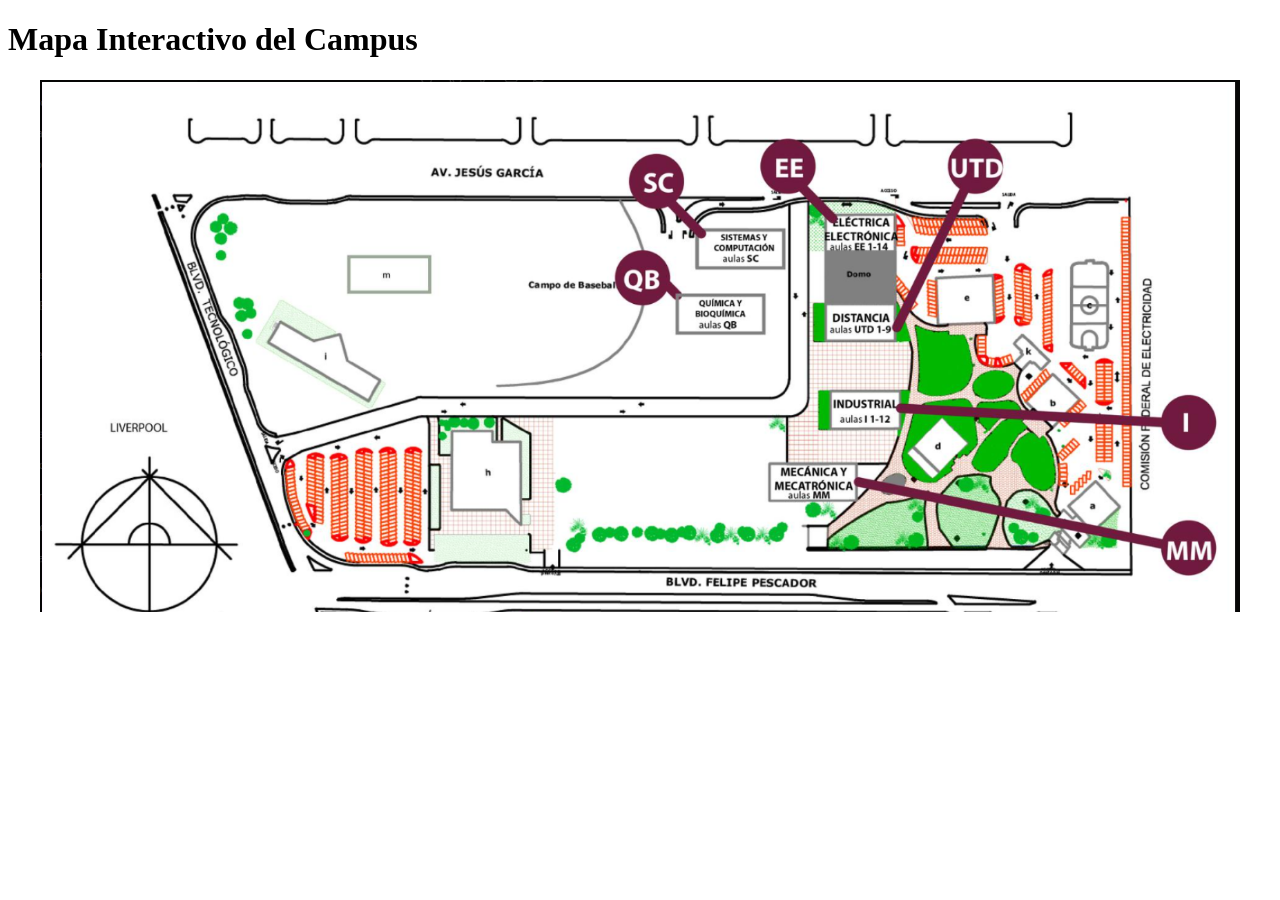
<file: index.html>
<!DOCTYPE html>
<html lang="es">
<head>
    <meta charset="UTF-8">
    <meta name="viewport" content="width=device-width, initial-scale=1.0">
    <title>Mapa Interactivo del Campus</title>
    <style>
        body {
            overflow: hidden; /* Evita barras de scroll durante la animación */
        }
        .map-container {
            position: relative;
            width: 100%;
            max-width: 1200px;
            margin: auto;
            font-family: sans-serif;
            transition: transform 1s ease-in-out;
        }

        /* CAMBIO AQUÍ: Corregido para moverlo un poco abajo y a la IZQUIERDA */
        .map-container.zoom-in {
            /* Antes: translate(5%, 15%) */
            transform: scale(2.5) translate(-5%, 15%);
        }

        .map-container img {
            width: 100%;
            height: auto;
            display: block;
        }

        .hotspot {
            position: absolute;
            display: block;
        }

        .hotspot .popup-text {
            visibility: hidden;
            width: 200px;
            background-color: #333;
            color: #fff;
            text-align: center;
            border-radius: 6px;
            padding: 8px;
            position: absolute;
            z-index: 1;
            bottom: 110%;
            left: 50%;
            margin-left: -100px;
            opacity: 0;
            transition: opacity 0.3s;
        }

        .hotspot:hover .popup-text {
            visibility: visible;
            opacity: 1;
        }
    </style>
</head>
<body>

    <h1>Mapa Interactivo del Campus</h1>

    <div id="map-wrapper" class="map-container">
        <img src="assets/croquis.png" alt="Croquis del campus universitario">

        <a href="#" class="hotspot" style="top: 25%; left: 67%; width: 16%; height: 13%;">
            <span class="popup-text">Unidad Académica de Educación a Distancia</span>
        </a>
        <a href="#" class="hotspot" style="top: 9%; left: 59%; width: 22%; height: 12%;">
            <span class="popup-text">Unidad Académica de Ingenierías Eléctrica y Electrónica</span>
        </a>

        <a href="javascript:void(0);" id="sistemas-hotspot" class="hotspot" style="top: 26%; left: 44%; width: 21%; height: 9%;"> 
            <span class="popup-text">Unidad Académica de Ingenierías en Sistemas Computacionales, TICS e Informática</span>
        </a>

        <a href="#" class="hotspot" style="top: 35%; left: 44%; width: 21%; height: 9%;">
            <span class="popup-text">Unidad de Ingenierías Química y Bioquímica</span>
        </a>
        <a href="#" class="hotspot" style="top: 30%; left: 61%; width: 8%; height: 8%;">
            <span class="popup-text">Domo (Papelería Respetuosa)</span>
        </a>
        <a href="#" class="hotspot" style="top: 38%; left: 64%; width: 21%; height: 9%;">
            <span class="popup-text">Edificio Industrial</span>
        </a>
        <a href="#" class="hotspot" style="top: 49%; left: 59%; width: 28%; height: 9%;">
            <span class="popup-text">Unidad de Ingenierías Mecánica y Mecatrónica</span>
        </a>
        <a href="#" class="hotspot" style="top: 54%; left: 26%; width: 17%; height: 20%;">
            <span class="popup-text">Centro de Información</span>
        </a>
        <a href="#" class="hotspot" style="top: 19%; left: 24%; width: 17%; height: 11%;">
            <span class="popup-text">Unidad de Investigación</span>
        </a>
        <a href="#" class="hotspot" style="top: 53%; left: 84%; width: 8%; height: 10%;">
            <span class="popup-text">Laboratorio de Electrónica</span>
        </a>
        <a href="#" class="hotspot" style="top: 57%; left: 79%; width: 9%; height: 11%;">
            <span class="popup-text">Laboratorio de Cómputo</span>
        </a>
        <a href="#" class="hotspot" style="top: 24%; left: 85%; width: 11%; height: 15%;">
            <span class="popup-text">Cancha de futbol rápido</span>
        </a>
        <a href="#" class="hotspot" style="top: 49%; left: 69%; width: 11%; height: 22%;">
            <span class="popup-text">Centro de Idiomas</span>
        </a>
        <a href="#" class="hotspot" style="top: 29%; left: 77%; width: 12%; height: 11%;">
            <span class="popup-text">Laboratorio de Ingeniería Industrial</span>
        </a>
        <a href="#" class="hotspot" style="top: 45%; left: 90%; width: 7%; height: 10%;">
             <span class="popup-text">Unidad de Posgrado, Investigación y Desarrollo Tecnológico</span>
        </a>

    </div>

    <script>
        const sistemasHotspot = document.getElementById('sistemas-hotspot');
        const mapWrapper = document.getElementById('map-wrapper');

        sistemasHotspot.addEventListener('click', function() {
            mapWrapper.classList.add('zoom-in');

            setTimeout(function() {
                window.location.href = 'sistemas_interior.html';
            }, 1200);
        });
    </script>

</body>
</html>
</file>
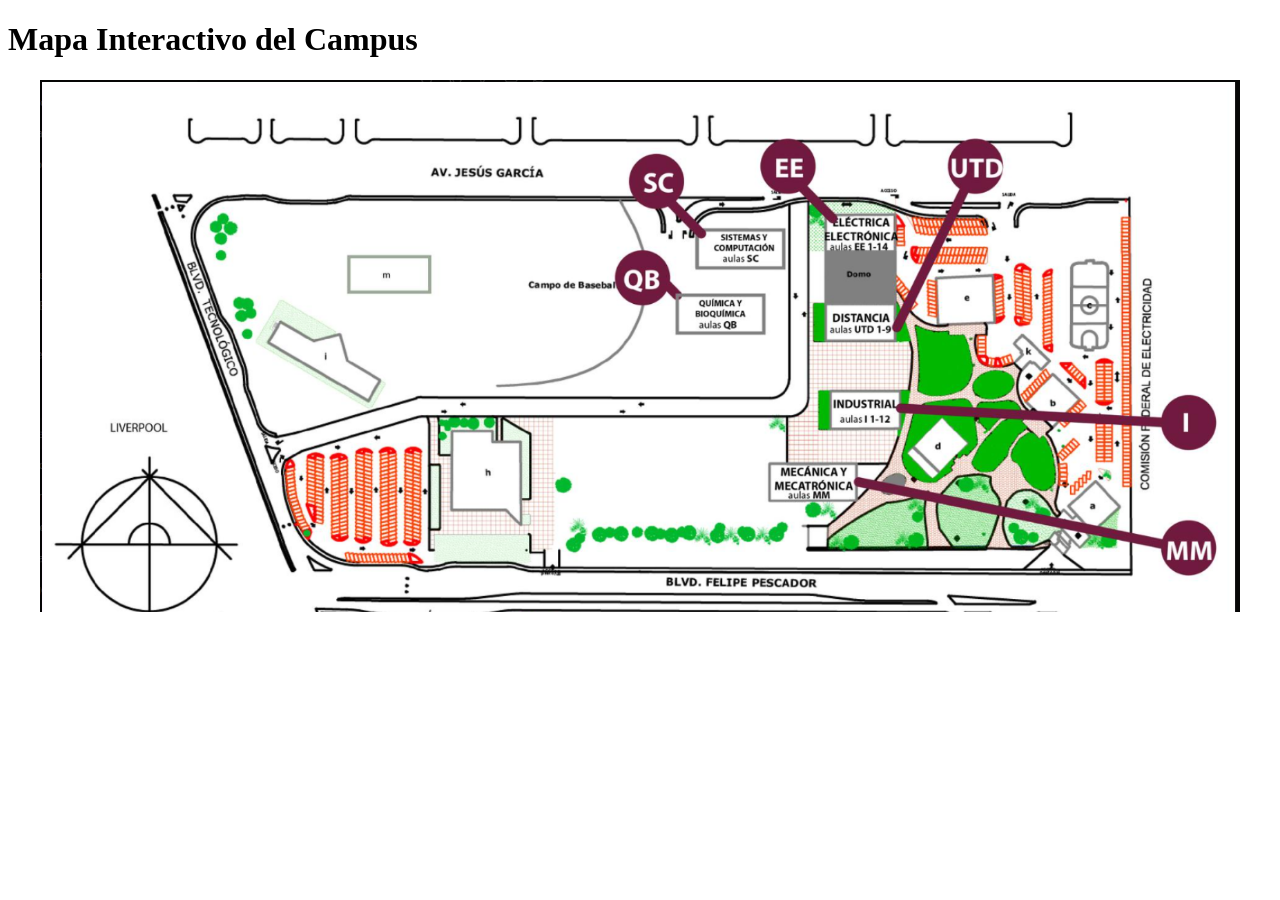
<file: mapa.html>
<!DOCTYPE html>
<html lang="es">
<head>
    <meta charset="UTF-8">
    <meta name="viewport" content="width=device-width, initial-scale=1.0">
    <title>Mapa Interactivo del Campus</title>
    <style>
        body {
            overflow: hidden; /* Evita barras de scroll durante la animación */
        }
        .map-container {
            position: relative;
            width: 100%;
            max-width: 1200px;
            margin: auto;
            font-family: sans-serif;
            transition: transform 1s ease-in-out;
        }

        /* CAMBIO AQUÍ: Corregido para moverlo un poco abajo y a la IZQUIERDA */
        .map-container.zoom-in {
            /* Antes: translate(5%, 15%) */
            transform: scale(2.5) translate(-5%, 15%);
        }

        .map-container img {
            width: 100%;
            height: auto;
            display: block;
        }

        .hotspot {
            position: absolute;
            display: block;
        }

        .hotspot .popup-text {
            visibility: hidden;
            width: 200px;
            background-color: #333;
            color: #fff;
            text-align: center;
            border-radius: 6px;
            padding: 8px;
            position: absolute;
            z-index: 1;
            bottom: 110%;
            left: 50%;
            margin-left: -100px;
            opacity: 0;
            transition: opacity 0.3s;
        }

        .hotspot:hover .popup-text {
            visibility: visible;
            opacity: 1;
        }
    </style>
</head>
<body>

    <h1>Mapa Interactivo del Campus</h1>

    <div id="map-wrapper" class="map-container">
        <img src="assets/croquis.png" alt="Croquis del campus universitario">

        <a href="#" class="hotspot" style="top: 25%; left: 67%; width: 16%; height: 13%;">
            <span class="popup-text">Unidad Académica de Educación a Distancia</span>
        </a>
        <a href="#" class="hotspot" style="top: 9%; left: 59%; width: 22%; height: 12%;">
            <span class="popup-text">Unidad Académica de Ingenierías Eléctrica y Electrónica</span>
        </a>

        <a href="javascript:void(0);" id="sistemas-hotspot" class="hotspot" style="top: 26%; left: 44%; width: 21%; height: 9%;"> 
            <span class="popup-text">Unidad Académica de Ingenierías en Sistemas Computacionales, TICS e Informática</span>
        </a>

        <a href="#" class="hotspot" style="top: 35%; left: 44%; width: 21%; height: 9%;">
            <span class="popup-text">Unidad de Ingenierías Química y Bioquímica</span>
        </a>
        <a href="#" class="hotspot" style="top: 30%; left: 61%; width: 8%; height: 8%;">
            <span class="popup-text">Domo (Papelería Respetuosa)</span>
        </a>
        <a href="#" class="hotspot" style="top: 38%; left: 64%; width: 21%; height: 9%;">
            <span class="popup-text">Edificio Industrial</span>
        </a>
        <a href="#" class="hotspot" style="top: 49%; left: 59%; width: 28%; height: 9%;">
            <span class="popup-text">Unidad de Ingenierías Mecánica y Mecatrónica</span>
        </a>
        <a href="#" class="hotspot" style="top: 54%; left: 26%; width: 17%; height: 20%;">
            <span class="popup-text">Centro de Información</span>
        </a>
        <a href="#" class="hotspot" style="top: 19%; left: 24%; width: 17%; height: 11%;">
            <span class="popup-text">Unidad de Investigación</span>
        </a>
        <a href="#" class="hotspot" style="top: 53%; left: 84%; width: 8%; height: 10%;">
            <span class="popup-text">Laboratorio de Electrónica</span>
        </a>
        <a href="#" class="hotspot" style="top: 57%; left: 79%; width: 9%; height: 11%;">
            <span class="popup-text">Laboratorio de Cómputo</span>
        </a>
        <a href="#" class="hotspot" style="top: 24%; left: 85%; width: 11%; height: 15%;">
            <span class="popup-text">Cancha de futbol rápido</span>
        </a>
        <a href="#" class="hotspot" style="top: 49%; left: 69%; width: 11%; height: 22%;">
            <span class="popup-text">Centro de Idiomas</span>
        </a>
        <a href="#" class="hotspot" style="top: 29%; left: 77%; width: 12%; height: 11%;">
            <span class="popup-text">Laboratorio de Ingeniería Industrial</span>
        </a>
        <a href="#" class="hotspot" style="top: 45%; left: 90%; width: 7%; height: 10%;">
             <span class="popup-text">Unidad de Posgrado, Investigación y Desarrollo Tecnológico</span>
        </a>

    </div>

    <script>
        const sistemasHotspot = document.getElementById('sistemas-hotspot');
        const mapWrapper = document.getElementById('map-wrapper');

        sistemasHotspot.addEventListener('click', function() {
            mapWrapper.classList.add('zoom-in');

            setTimeout(function() {
                window.location.href = 'sistemas_interior.html';
            }, 1200);
        });
    </script>

</body>
</html>
</file>
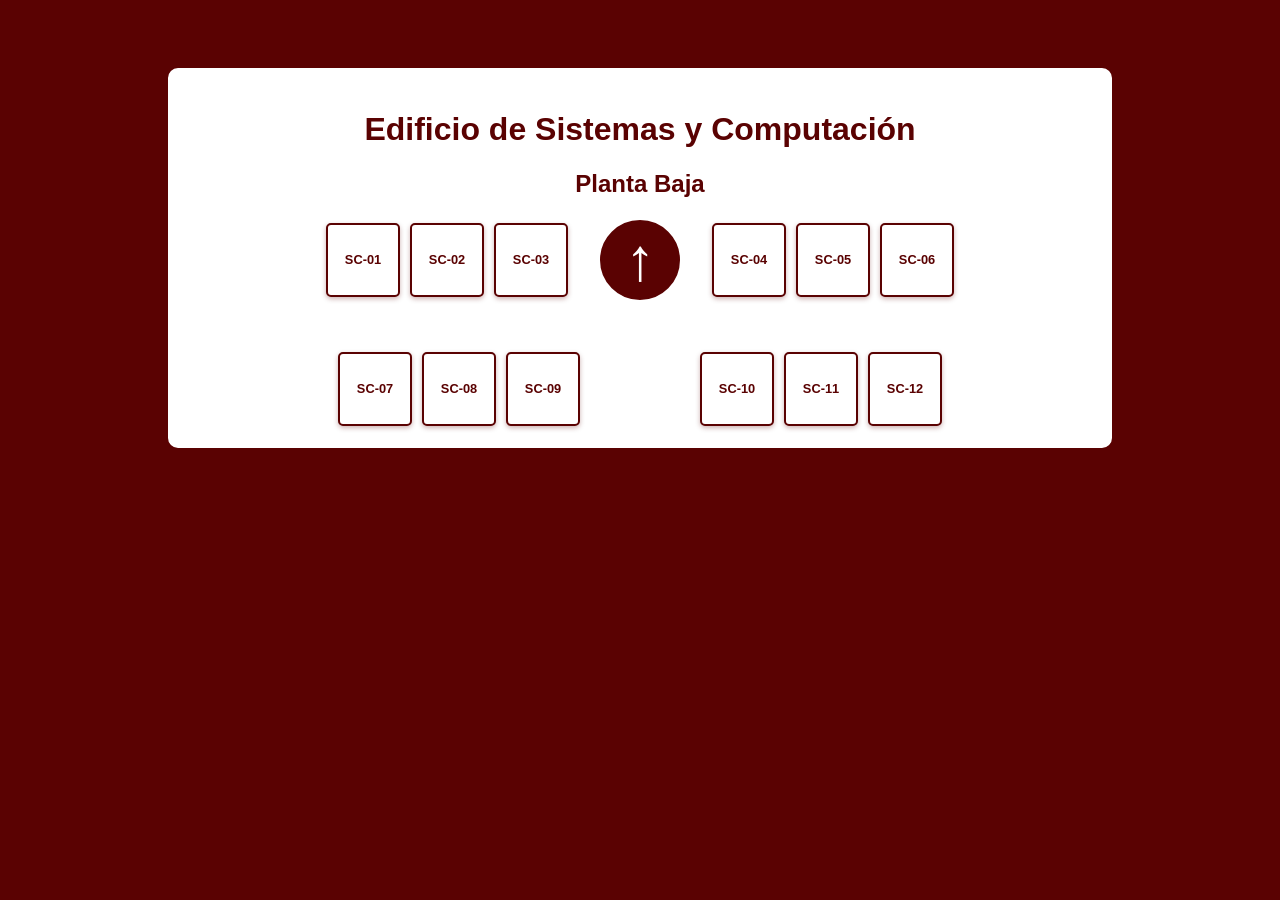
<file: sistemas_interior.html>
<!DOCTYPE html>
<html lang="es">
<head>
    <meta charset="UTF-8">
    <meta name="viewport" content="width=device-width, initial-scale=1.0">
    <title>Interior - Edificio de Sistemas (Planta Baja)</title>
    <style>
        body {
            background-color: #5a0202;
            font-family: sans-serif;
            color: white;
            padding: 20px;
        }
        .building-container {
            max-width: 900px; 
            margin: 40px auto;
            border: 2px solid white;
            padding: 20px;
            border-radius: 10px;
            background-color: white;
        }
        h1, h2 {
            text-align: center;
            color: #5a0202;
        }
        .floor-layout {
            display: flex;
            flex-direction: column;
            gap: 50px;
            align-items: center;
        }
        .floor-row {
            display: flex;
            justify-content: center;
            align-items: center;
            width: 100%;
            gap: 30px;
        }
        .classroom-group {
            display: flex;
            gap: 10px;
        }
        .classroom {
            width: 70px;
            height: 70px;
            border: 2px solid #5a0202;
            border-radius: 5px;
            display: flex;
            justify-content: center;
            align-items: center;
            text-align: center;
            cursor: pointer;
            transition: background-color 0.3s, border-color 0.3s, transform 0.3s;
            background-color: white;
            box-shadow: 0 2px 5px rgba(90, 2, 2, 0.3);
        }
        .classroom:hover {
            background-color: #5a0202;
            border-color: white;
            transform: scale(1.05);
        }
        .classroom:hover .room-number {
            color: white;
        }
        .room-number {
            font-size: 0.8em;
            font-weight: bold;
            color: #5a0202;
        }
        .stairs-link { 
            text-decoration: none; 
            color: white; 
        }
        .stairs {
            font-size: 60px;
            line-height: 1;
            transition: transform 0.3s, color 0.3s;
            color: white;
            background-color: #5a0202;
            border: 2px solid white;
            border-radius: 50%;
            width: 80px;
            height: 80px;
            display: flex;
            align-items: center;
            justify-content: center;
        }
        .stairs-link:hover .stairs {
            transform: scale(1.2);
            background-color: white;
            color: #5a0202;
        }
        .modal {
            display: none; position: fixed; z-index: 100;
            left: 0; top: 0; width: 100%; height: 100%;
            overflow: auto; background-color: rgba(90, 2, 2, 0.8);
        }
        .modal-content {
            background-color: white; 
            color: #5a0202; 
            margin: 10% auto;
            padding: 20px; 
            border: 2px solid #5a0202; 
            width: 80%;
            max-width: 600px; 
            border-radius: 10px;
            box-shadow: 0 4px 15px rgba(90, 2, 2, 0.5);
        }
        .close-button {
            color: #5a0202; 
            float: right; 
            font-size: 28px; 
            font-weight: bold;
            transition: color 0.3s;
        }
        .close-button:hover, .close-button:focus {
            color: #8b0404; 
            text-decoration: none; 
            cursor: pointer;
        }
        .modal-content h3 { 
            color: #5a0202; 
            text-align: center; 
            margin-bottom: 20px;
            border-bottom: 2px solid #5a0202;
            padding-bottom: 10px;
        }
        
        #modal-schedule table {
            width: 100%;
            border-collapse: collapse;
            margin-top: 15px;
        }
        #modal-schedule th, #modal-schedule td {
            border: 1px solid #5a0202;
            padding: 8px;
            text-align: left;
        }
        #modal-schedule th {
            background-color: #5a0202;
            color: white;
            font-weight: bold;
        }
        #modal-schedule tr:nth-child(even) {
            background-color: rgba(90, 2, 2, 0.1);
        }
        #modal-schedule tr:hover {
            background-color: rgba(90, 2, 2, 0.2);
        }
    </style>
</head>
<body>

    <div class="building-container">
        <h1>Edificio de Sistemas y Computación</h1>
        <h2>Planta Baja</h2>

        <div class="floor-layout">
            <div class="floor-row">
                <div class="classroom-group">
                    <div class="classroom" onclick="showModal('SC-01')"><h3 class="room-number">SC-01</h3></div>
                    <div class="classroom" onclick="showModal('SC-02')"><h3 class="room-number">SC-02</h3></div>
                    <div class="classroom" onclick="showModal('SC-03')"><h3 class="room-number">SC-03</h3></div>
                </div>
                <a href="sistemas_planta_alta.html" class="stairs-link" title="Ir a Planta Alta"><div class="stairs">↑</div></a>
                <div class="classroom-group">
                    <div class="classroom" onclick="showModal('SC-04')"><h3 class="room-number">SC-04</h3></div>
                    <div class="classroom" onclick="showModal('SC-05')"><h3 class="room-number">SC-05</h3></div>
                    <div class="classroom" onclick="showModal('SC-06')"><h3 class="room-number">SC-06</h3></div>
                </div>
            </div>
            <div class="floor-row">
                <div class="classroom-group">
                    <div class="classroom" onclick="showModal('SC-07')"><h3 class="room-number">SC-07</h3></div>
                    <div class="classroom" onclick="showModal('SC-08')"><h3 class="room-number">SC-08</h3></div>
                    <div class="classroom" onclick="showModal('SC-09')"><h3 class="room-number">SC-09</h3></div>
                </div>
                <div style="width: 60px;"></div> 
                <div class="classroom-group">
                    <div class="classroom" onclick="showModal('SC-10')"><h3 class="room-number">SC-10</h3></div>
                    <div class="classroom" onclick="showModal('SC-11')"><h3 class="room-number">SC-11</h3></div>
                    <div class="classroom" onclick="showModal('SC-12')"><h3 class="room-number">SC-12</h3></div>
                </div>
            </div>
        </div>
    </div>

    <div id="infoModal" class="modal">
        <div class="modal-content">
            <span class="close-button" onclick="closeModal()">&times;</span>
            <h3 id="modal-room"></h3>
            <div id="modal-schedule"></div>
        </div>
    </div>

    <script>
        // --- BASE DE DATOS DE HORARIOS (EXTENDIDA) ---
        const classSchedules = {
            'SC-01': [
                { time: '07:00-08:00', name: 'Cálculo Diferencial', teacher: 'Dr. Juan Pérez' },
                { time: '08:00-09:00', name: 'Cálculo Diferencial', teacher: 'Dr. Juan Pérez' },
                { time: '09:00-10:00', name: 'Tutorías', teacher: 'Dr. Juan Pérez' },
                { time: '10:00-11:00', name: 'Álgebra Lineal', teacher: 'M.C. Jorge Campos' },
                { time: '11:00-12:00', name: 'Física I', teacher: 'Ing. Luis Martínez' },
                { time: '12:00-13:00', name: 'Física I', teacher: 'Ing. Luis Martínez' },
                { time: '13:00-14:00', name: 'Inglés V', teacher: 'Lic. Fernando Costa' },
                { time: '14:00-15:00', name: 'Liderazgo', teacher: 'Lic. Sandra Nuñez' }
            ],
            'SC-02': [
                { time: '09:00-10:00', name: 'Programación I', teacher: 'M.C. Ana García' },
                { time: '10:00-11:00', name: 'Programación I', teacher: 'M.C. Ana García' },
                { time: '11:00-12:00', name: 'Estructura de Datos', teacher: 'M.C. Ana García' },
                { time: '12:00-13:00', name: 'Estructura de Datos', teacher: 'M.C. Ana García' },
                { time: '13:00-14:00', name: 'Taller de Ética', teacher: 'Lic. Mónica Rivas' },
                { time: '14:00-15:00', name: 'Contabilidad', teacher: 'C.P. Laura Méndez' },
                { time: '15:00-16:00', name: 'Cultura Empresarial', teacher: 'Lic. Sandra Nuñez' },
                { time: '16:00-17:00', name: 'Interacción Humano-Comp.', teacher: 'M.T.I. Diana Castro' }
            ],
            'SC-03': [
                { time: '08:00-09:00', name: 'Circuitos Eléctricos', teacher: 'Ing. Sara Nava' },
                { time: '09:00-10:00', name: 'Circuitos Eléctricos', teacher: 'Ing. Sara Nava' },
                { time: '10:00-11:00', name: 'Química', teacher: 'Ing. Roberto Soto' },
                { time: '11:00-12:00', name: 'Física General', teacher: 'Ing. Luis Martínez' },
                { time: '12:00-13:00', name: 'Física General', teacher: 'Ing. Luis Martínez' },
                { time: '13:00-14:00', name: 'Química', teacher: 'Ing. Roberto Soto' },
                { time: '14:00-15:00', name: 'Ecuaciones Diferenciales', teacher: 'Dr. Elisa Vega' },
                { time: '15:00-16:00', name: 'Ecuaciones Diferenciales', teacher: 'Dr. Elisa Vega' }
            ],
            'SC-04': [
                { time: '11:00-12:00', name: 'Bases de Datos', teacher: 'M.T.I. Sofía López' },
                { time: '12:00-13:00', name: 'Bases de Datos', teacher: 'M.T.I. Sofía López' },
                { time: '13:00-14:00', name: 'Taller de B.D.', teacher: 'M.T.I. Sofía López' },
                { time: '14:00-15:00', name: 'Taller de B.D.', teacher: 'M.T.I. Sofía López' },
                { time: '15:00-16:00', name: 'Programación Web', teacher: 'Ing. Oscar Luján' },
                { time: '16:00-17:00', name: 'Programación Web', teacher: 'Ing. Oscar Luján' },
                { time: '17:00-18:00', name: 'Sistemas Operativos', teacher: 'M.C. Laura Vera' },
                { time: '18:00-19:00', name: 'Taller de S.O.', teacher: 'M.C. Laura Vera' }
            ],
            'SC-05': [
                { time: '13:00-14:00', name: 'Arquitectura de Comp.', teacher: 'Ing. Pablo Ríos' },
                { time: '14:00-15:00', name: 'Arquitectura de Comp.', teacher: 'Ing. Pablo Ríos' },
                { time: '15:00-16:00', name: 'Redes de Comp.', teacher: 'Ing. Carlos Ruíz' },
                { time: '16:00-17:00', name: 'Redes de Comp.', teacher: 'Ing. Carlos Ruíz' },
                { time: '17:00-18:00', name: 'Admón. de Redes', teacher: 'Ing. Carlos Ruíz' },
                { time: '18:00-19:00', name: 'Admón. de Redes', teacher: 'Ing. Carlos Ruíz' },
                { time: '19:00-20:00', name: 'Seguridad Informática', teacher: 'M.C. Julia Ponce' },
                { time: '20:00-21:00', name: 'Seguridad Informática', teacher: 'M.C. Julia Ponce' }
            ],
            'SC-06': [
                { time: '12:00-13:00', name: 'Inglés V', teacher: 'Lic. Fernando Costa' },
                { time: '13:00-14:00', name: 'Inglés VI', teacher: 'Lic. Fernando Costa' },
                { time: '14:00-15:00', name: 'Inteligencia Artificial', teacher: 'Dr. Miguel Ángel Solís' },
                { time: '15:00-16:00', name: 'Inteligencia Artificial', teacher: 'Dr. Miguel Ángel Solís' },
                { time: '16:00-17:00', name: 'Tópicos Avanzados', teacher: 'Dr. Miguel Ángel Solís' },
                { time: '17:00-18:00', name: 'Matemáticas Discretas', teacher: 'Dra. Elena Torres' },
                { time: '18:00-19:00', name: 'Matemáticas Discretas', teacher: 'Dra. Elena Torres' },
                { time: '19:00-20:00', name: 'Tutorías', teacher: 'Dra. Elena Torres' }
            ],
            'SC-07': [
                { time: '07:00-08:00', name: 'Contabilidad', teacher: 'C.P. Laura Méndez' },
                { time: '08:00-09:00', name: 'Contabilidad', teacher: 'C.P. Laura Méndez' },
                { time: '09:00-10:00', name: 'Cálculo Integral', teacher: 'Dr. Juan Pérez' },
                { time: '10:00-11:00', name: 'Cálculo Integral', teacher: 'Dr. Juan Pérez' },
                { time: '11:00-12:00', name: 'Programación Orientada a Obj.', teacher: 'M.C. Ana García' },
                { time: '12:00-13:00', name: 'Programación Orientada a Obj.', teacher: 'M.C. Ana García' },
                { time: '13:00-14:00', name: 'Física II', teacher: 'Ing. Luis Martínez' },
                { time: '14:00-15:00', name: 'Física II', teacher: 'Ing. Luis Martínez' }
            ],
            'SC-08': [
                { time: '07:00-08:00', name: 'Fundamentos de Inv.', teacher: 'Lic. Sandra Nuñez' },
                { time: '08:00-09:00', name: 'Metodología', teacher: 'Lic. Sandra Nuñez' },
                { time: '09:00-10:00', name: 'Química', teacher: 'Ing. Roberto Soto' },
                { time: '10:00-11:00', name: 'Química', teacher: 'Ing. Roberto Soto' },
                { time: '11:00-12:00', name: 'Programación II', teacher: 'M.C. Ana García' },
                { time: '12:00-13:00', name: 'Programación II', teacher: 'M.C. Ana García' },
                { time: '13:00-14:00', name: 'Circuitos Digitales', teacher: 'Ing. Sara Nava' },
                { time: '14:00-15:00', name: 'Circuitos Digitales', teacher: 'Ing. Sara Nava' }
            ],
            'SC-09': [
                { time: '09:00-10:00', name: 'Desarrollo Sustentable', teacher: 'Ing. David Mora' },
                { time: '10:00-11:00', name: 'Desarrollo Sustentable', teacher: 'Ing. David Mora' },
                { time: '11:00-12:00', name: 'Álgebra Lineal', teacher: 'M.C. Jorge Campos' },
                { time: '12:00-13:00', name: 'Álgebra Lineal', teacher: 'M.C. Jorge Campos' },
                { time: '13:00-14:00', name: 'Cálculo Vectorial', teacher: 'Dr. Elisa Vega' },
                { time: '14:00-15:00', name: 'Cálculo Vectorial', teacher: 'Dr. Elisa Vega' },
                { time: '15:00-16:00', name: 'Tópicos de Física', teacher: 'Ing. Luis Martínez' },
                { time: '16:00-17:00', name: 'Tópicos de Física', teacher: 'Ing. Luis Martínez' }
            ],
            'SC-10': [
                { time: '13:00-14:00', name: 'Metodología', teacher: 'Lic. Sandra Nuñez' },
                { time: '14:00-15:00', name: 'Fundamentos de Inv.', teacher: 'Lic. Sandra Nuñez' },
                { time: '15:00-16:00', name: 'Graficación', teacher: 'Ing. Oscar Luján' },
                { time: '16:00-17:00', name: 'Graficación', teacher: 'Ing. Oscar Luján' },
                { time: '17:00-18:00', name: 'Ingeniería de Software', teacher: 'M.T.I. Diana Castro' },
                { time: '18:00-19:00', name: 'Ingeniería de Software', teacher: 'M.T.I. Diana Castro' },
                { time: '19:00-20:00', name: 'Gestión de Proyectos', teacher: 'M.T.I. Diana Castro' },
                { time: '20:00-21:00', name: 'Gestión de Proyectos', teacher: 'M.T.I. Diana Castro' }
            ],
            'SC-11': [
                { time: '07:00-08:00', name: 'Sistemas Operativos', teacher: 'M.C. Laura Vera' },
                { time: '08:00-09:00', name: 'Sistemas Operativos', teacher: 'M.C. Laura Vera' },
                { time: '09:00-10:00', name: 'Taller de S.O.', teacher: 'M.C. Laura Vera' },
                { time: '10:00-11:00', name: 'Taller de S.O.', teacher: 'M.C. Laura Vera' },
                { time: '15:00-16:00', name: 'Taller de Ética', teacher: 'Lic. Mónica Rivas' },
                { time: '16:00-17:00', name: 'Taller de Ética', teacher: 'Lic. Mónica Rivas' },
                { time: '17:00-18:00', name: 'Lenguajes y Autómatas', teacher: 'Dr. Miguel Ángel Solís' },
                { time: '18:00-19:00', name: 'Lenguajes y Autómatas', teacher: 'Dr. Miguel Ángel Solís' }
            ],
            'SC-12': [
                { time: '08:00-09:00', name: 'Programación Lógica', teacher: 'M.C. Julia Ponce' },
                { time: '09:00-10:00', name: 'Programación Lógica', teacher: 'M.C. Julia Ponce' },
                { time: '10:00-11:00', name: 'Simulación', teacher: 'Ing. Pablo Ríos' },
                { time: '11:00-12:00', name: 'Simulación', teacher: 'Ing. Pablo Ríos' },
                { time: '15:00-16:00', name: 'Cultura Empresarial', teacher: 'Lic. Sandra Nuñez' },
                { time: '16:00-17:00', name: 'Desarrollo Sustentable', teacher: 'Ing. David Mora' },
                { time: '17:00-18:00', name: 'Desarrollo Sustentable', teacher: 'Ing. David Mora' },
                { time: '18:00-19:00', name: 'Liderazgo', teacher: 'Lic. Mónica Rivas' }
            ]
        };

        var modal = document.getElementById("infoModal");

        function showModal(classroomId) {
            const scheduleData = classSchedules[classroomId];
            const scheduleContainer = document.getElementById("modal-schedule");
            
            document.getElementById("modal-room").innerText = `Horario del Salón ${classroomId}`;

            let scheduleHtml = '<table><tr><th>Horario</th><th>Materia</th><th>Profesor</th></tr>';
            if (scheduleData && scheduleData.length > 0) {
                scheduleData.forEach(cls => {
                    scheduleHtml += `<tr><td>${cls.time}</td><td>${cls.name}</td><td>${cls.teacher}</td></tr>`;
                });
            } else {
                scheduleHtml += '<tr><td colspan="3">No hay clases programadas para hoy.</td></tr>';
            }
            scheduleHtml += '</table>';

            scheduleContainer.innerHTML = scheduleHtml;
            modal.style.display = "block";
        }

        function closeModal() {
            modal.style.display = "none";
        }

        window.onclick = function(event) {
            if (event.target == modal) {
                closeModal();
            }
        }
    </script>

</body>
</html>
</file>
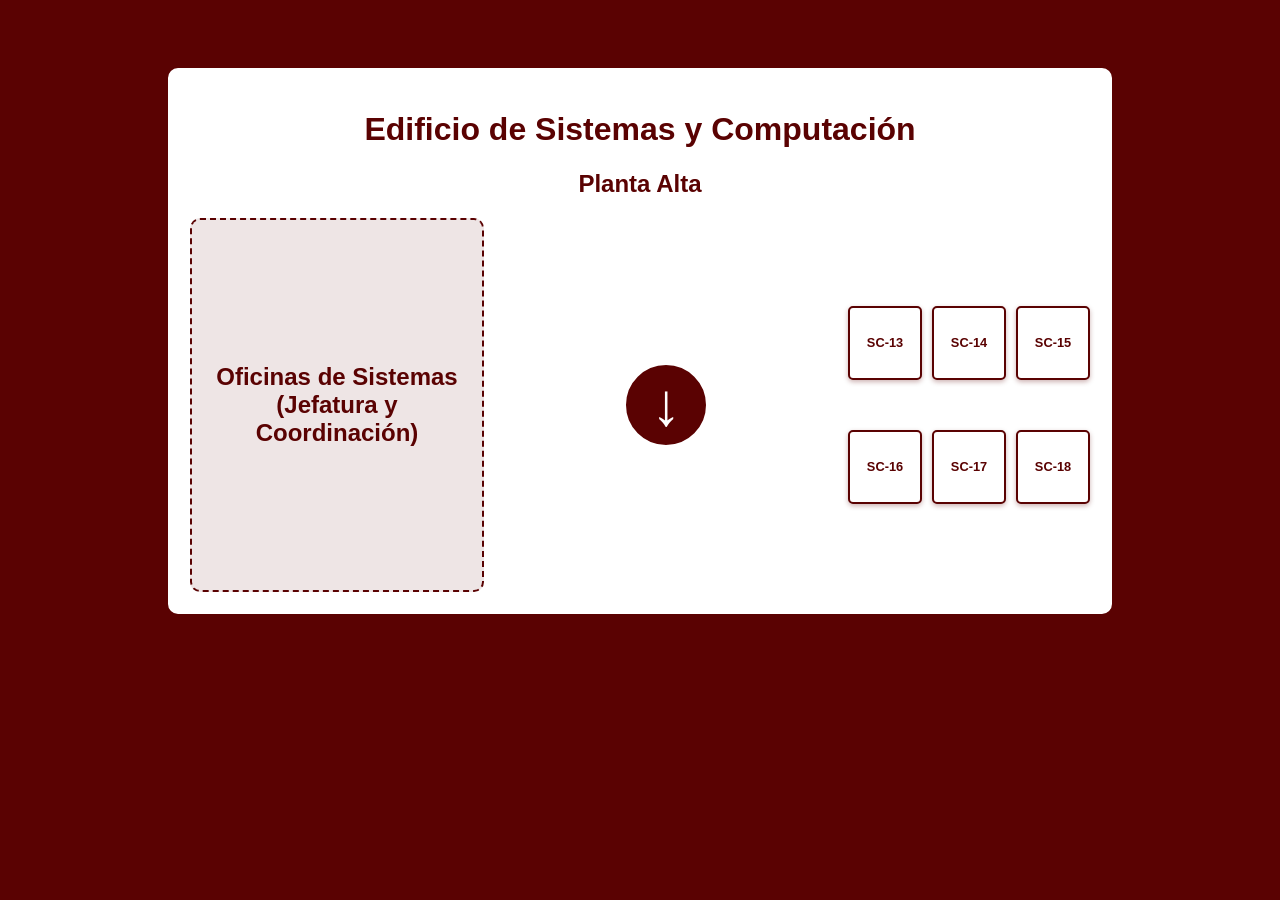
<file: sistemas_planta_alta.html>
<!DOCTYPE html>
<html lang="es">
<head>
    <meta charset="UTF-8">
    <meta name="viewport" content="width=device-width, initial-scale=1.0">
    <title>Interior - Edificio de Sistemas (Planta Alta)</title>
    <style>
        body {
            background-color: #5a0202;
            font-family: sans-serif;
            color: white;
            padding: 20px;
        }
        .building-container {
            max-width: 900px; 
            margin: 40px auto;
            border: 2px solid white;
            padding: 20px;
            border-radius: 10px;
            background-color: white;
        }
        h1, h2 {
            text-align: center;
            color: #5a0202;
        }
        .floor-layout {
            display: flex;
            justify-content: space-between;
            align-items: center;
        }
        
        /* Contenedor para los salones de la derecha */
        .classrooms-section {
            display: flex;
            flex-direction: column;
            gap: 50px;
        }
        .floor-row {
            display: flex;
            justify-content: center;
            gap: 30px;
        }
        .classroom-group {
            display: flex;
            gap: 10px;
        }
        .classroom {
            width: 70px;
            height: 70px;
            border: 2px solid #5a0202;
            border-radius: 5px;
            display: flex;
            justify-content: center;
            align-items: center;
            text-align: center;
            cursor: pointer;
            transition: background-color 0.3s, border-color 0.3s, transform 0.3s;
            background-color: white;
            box-shadow: 0 2px 5px rgba(90, 2, 2, 0.3);
        }
        .classroom:hover {
            background-color: #5a0202;
            border-color: white;
            transform: scale(1.05);
        }
        .classroom:hover .room-number {
            color: white;
        }
        .room-number {
            font-size: 0.8em;
            font-weight: bold;
            color: #5a0202;
        }

        /* --- NUEVO ESTILO: Contenedor grande para las oficinas --- */
        .office-container {
            width: 250px; /* Ancho del bloque grande */
            height: 330px; /* Alto para abarcar el espacio de los salones */
            border: 2px dashed #5a0202; /* Borde punteado para diferenciarlo */
            border-radius: 10px;
            display: flex;
            justify-content: center;
            align-items: center;
            text-align: center;
            padding: 20px;
            background-color: rgba(90, 2, 2, 0.1);
        }
        .office-container h3 {
            font-size: 1.5em;
            color: #5a0202;
        }

        .stairs-link { 
            text-decoration: none; 
            color: white; 
        }
        .stairs {
            font-size: 60px;
            line-height: 1;
            transition: transform 0.3s, color 0.3s;
            color: white;
            background-color: #5a0202;
            border: 2px solid white;
            border-radius: 50%;
            width: 80px;
            height: 80px;
            display: flex;
            align-items: center;
            justify-content: center;
        }
        .stairs-link:hover .stairs {
            transform: scale(1.2);
            background-color: white;
            color: #5a0202;
        }
        .modal { 
            display: none; 
            position: fixed; 
            z-index: 100; 
            left: 0; 
            top: 0; 
            width: 100%; 
            height: 100%; 
            overflow: auto; 
            background-color: rgba(90, 2, 2, 0.8); 
        }
        .modal-content { 
            background-color: white; 
            color: #5a0202; 
            margin: 10% auto; 
            padding: 20px; 
            border: 2px solid #5a0202; 
            width: 80%; 
            max-width: 600px; 
            border-radius: 10px;
            box-shadow: 0 4px 15px rgba(90, 2, 2, 0.5);
        }
        .close-button { 
            color: #5a0202; 
            float: right; 
            font-size: 28px; 
            font-weight: bold;
            transition: color 0.3s;
        }
        .close-button:hover, .close-button:focus { 
            color: #8b0404; 
            text-decoration: none; 
            cursor: pointer; 
        }
        .modal-content h3 { 
            color: #5a0202; 
            text-align: center;
            margin-bottom: 20px;
            border-bottom: 2px solid #5a0202;
            padding-bottom: 10px;
        }
        #modal-schedule table { 
            width: 100%; 
            border-collapse: collapse; 
            margin-top: 15px; 
        }
        #modal-schedule th, #modal-schedule td { 
            border: 1px solid #5a0202; 
            padding: 8px; 
            text-align: left; 
        }
        #modal-schedule th { 
            background-color: #5a0202;
            color: white;
            font-weight: bold;
        }
        #modal-schedule tr:nth-child(even) {
            background-color: rgba(90, 2, 2, 0.1);
        }
        #modal-schedule tr:hover {
            background-color: rgba(90, 2, 2, 0.2);
        }
    </style>
</head>
<body>

    <div class="building-container">
        <h1>Edificio de Sistemas y Computación</h1>
        <h2>Planta Alta</h2>

        <div class="floor-layout">
            
            <div class="office-container">
                <h3>Oficinas de Sistemas<br/>(Jefatura y Coordinación)</h3>
            </div>

            <a href="sistemas_interior.html" class="stairs-link" title="Ir a Planta Baja">
                <div class="stairs">↓</div>
            </a>

            <div class="classrooms-section">
                <div class="floor-row">
                    <div class="classroom-group">
                        <div class="classroom" onclick="showModal('SC-13')"><h3 class="room-number">SC-13</h3></div>
                        <div class="classroom" onclick="showModal('SC-14')"><h3 class="room-number">SC-14</h3></div>
                        <div class="classroom" onclick="showModal('SC-15')"><h3 class="room-number">SC-15</h3></div>
                    </div>
                </div>
                <div class="floor-row">
                     <div class="classroom-group">
                        <div class="classroom" onclick="showModal('SC-16')"><h3 class="room-number">SC-16</h3></div>
                        <div class="classroom" onclick="showModal('SC-17')"><h3 class="room-number">SC-17</h3></div>
                        <div class="classroom" onclick="showModal('SC-18')"><h3 class="room-number">SC-18</h3></div>
                    </div>
                </div>
            </div>
        </div>
    </div>

    <div id="infoModal" class="modal">
        <div class="modal-content">
            <span class="close-button" onclick="closeModal()">&times;</span>
            <h3 id="modal-room"></h3>
            <div id="modal-schedule"></div>
        </div>
    </div>

    <script>
        // --- BASE DE DATOS DE HORARIOS (Planta Alta) ---
        const classSchedules = {
            'SC-13': [
                { time: '07:00-09:00', name: 'Ingeniería de Software', teacher: 'M.T.I. Diana Castro' },
                { time: '09:00-11:00', name: 'Gestión de Proyectos', teacher: 'M.T.I. Diana Castro' },
                { time: '11:00-13:00', name: 'Programación Web', teacher: 'Ing. Oscar Luján' },
                { time: '13:00-15:00', name: 'Taller de Inv. I', teacher: 'Dr. Elisa Vega' }
            ],
            'SC-14': [
                { time: '08:00-10:00', name: 'Inteligencia Artificial', teacher: 'Dr. Miguel Ángel Solís' },
                { time: '10:00-12:00', name: 'Tópicos Avanzados de Prog.', teacher: 'Dr. Miguel Ángel Solís' },
                { time: '12:00-14:00', name: 'Simulación', teacher: 'Ing. Pablo Ríos' },
                { time: '14:00-16:00', name: 'Graficación', teacher: 'Ing. Oscar Luján' }
            ],
            'SC-15': [
                { time: '10:00-12:00', name: 'Lenguajes y Autómatas I', teacher: 'Dr. Miguel Ángel Solís' },
                { time: '12:00-14:00', name: 'Lenguajes y Autómatas II', teacher: 'M.C. Julia Ponce' },
                { time: '14:00-16:00', name: 'Seguridad Informática', teacher: 'M.C. Julia Ponce' }
            ],
            'SC-16': [
                { time: '07:00-09:00', name: 'Arquitectura de Computadoras', teacher: 'Ing. Pablo Ríos' },
                { time: '09:00-11:00', name: 'Sistemas Programables', teacher: 'Ing. Sara Nava' },
                { time: '11:00-13:00', name: 'Taller de Inv. II', teacher: 'Dr. Elisa Vega' }
            ],
            'SC-17': [
                { time: '09:00-11:00', name: 'Cómputo en la Nube', teacher: 'Ing. Oscar Luján' },
                { time: '11:00-13:00', name: 'Sistemas Embebidos', teacher: 'Ing. Sara Nava' }
            ],
            'SC-18': [
                { time: '10:00-12:00', name: 'Residencias Profesionales', teacher: 'Varios' },
                { time: '12:00-14:00', name: 'Servicio Social', teacher: 'Varios' }
            ]
        };

        var modal = document.getElementById("infoModal");

        function showModal(classroomId) {
            const scheduleData = classSchedules[classroomId];
            const scheduleContainer = document.getElementById("modal-schedule");
            document.getElementById("modal-room").innerText = `Horario del Salón ${classroomId}`;
            let scheduleHtml = '<table><tr><th>Horario</th><th>Materia</th><th>Profesor</th></tr>';
            if (scheduleData && scheduleData.length > 0) {
                scheduleData.forEach(cls => {
                    scheduleHtml += `<tr><td>${cls.time}</td><td>${cls.name}</td><td>${cls.teacher}</td></tr>`;
                });
            } else {
                scheduleHtml += '<tr><td colspan="3">No hay clases programadas para hoy.</td></tr>';
            }
            scheduleHtml += '</table>';
            scheduleContainer.innerHTML = scheduleHtml;
            modal.style.display = "block";
        }

        function closeModal() {
            modal.style.display = "none";
        }

        window.onclick = function(event) {
            if (event.target == modal) {
                closeModal();
            }
        }
    </script>

</body>
</html>
</file>
